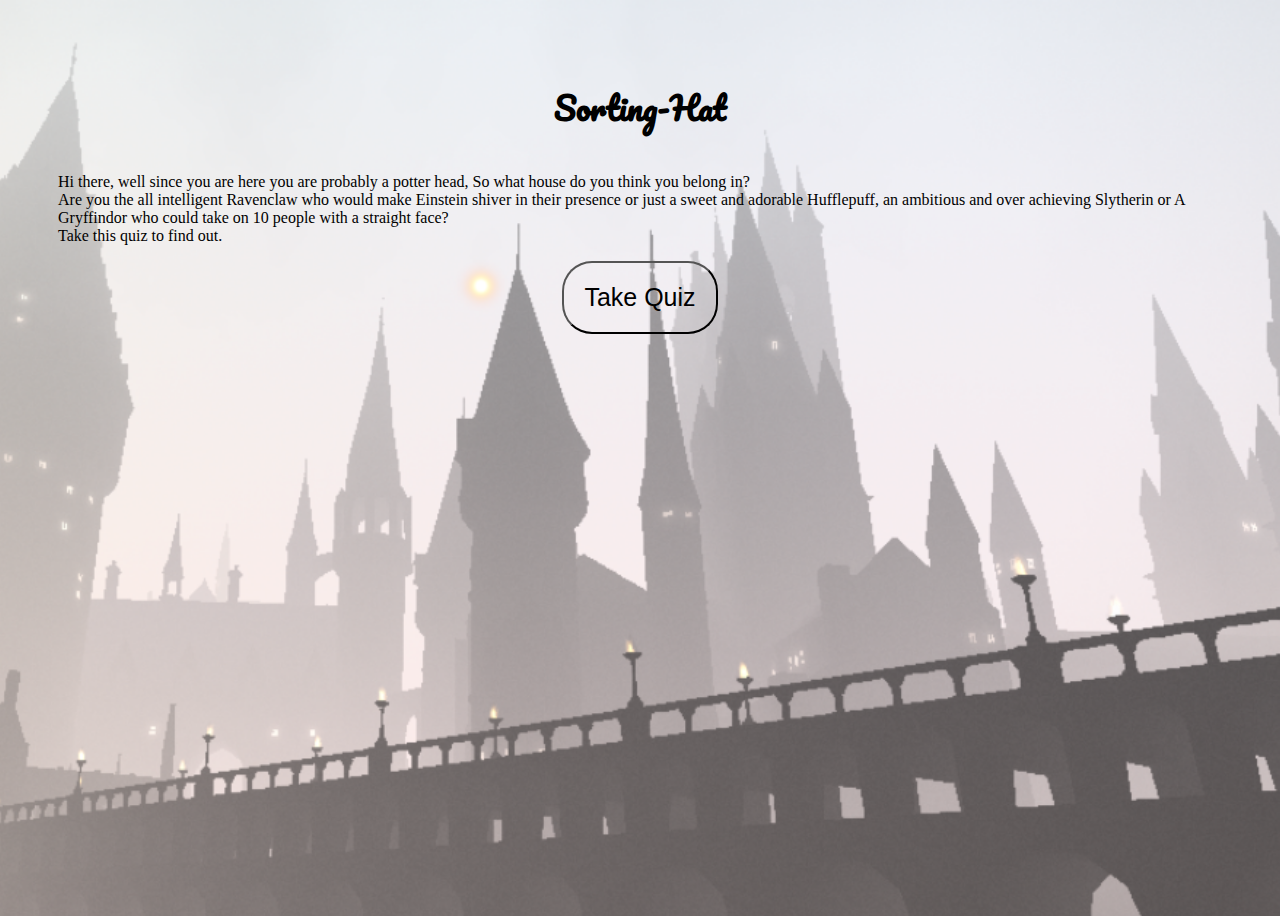
<file: index.html>
<!DOCTYPE html>
<html lang="en">

<head>
    <title>HP Sorting-hat Quiz</title>
    <link href="https://fonts.googleapis.com/css?family=Roboto" rel="stylesheet">
    <link rel="preconnect" href="https://fonts.gstatic.com">
<link href="https://fonts.googleapis.com/css2?family=Pacifico&display=swap" rel="stylesheet">
    <link rel="stylesheet" href="style-cover.css">
</head>

<body>
    <div class="text-wrapper">
        <h1 class="heading">
            Sorting-Hat
        </h1>
        <p>
            Hi there, well since you are here you are probably a potter head, So what house do you think you belong in?
            <br>
            Are you the all intelligent Ravenclaw who would make Einstein shiver in their presence or just a sweet and adorable Hufflepuff, an ambitious and over achieving Slytherin or A Gryffindor who could take on 10 people with a straight face?
            <br>
            Take this quiz to find out.
        </p>
        <a href="Quiz.html">
            <Button class="button" >
                Take Quiz
          </Button>
        </a> 
       
    </div>

</body>

</html>
</file>
<file: style-cover.css>
body{
    background-image: url("hogwarts.png");
    background-size: cover;
    max-width: 100vw;
    min-height:900px !important;
    background-position: center;
    background-repeat: no-repeat;
}
.text-wrapper{
    padding: 50px;
    display: flex;
    flex-direction: column;
    justify-content: center;
    align-items: center;

}
h1{
    font-family: 'Pacifico', cursive;
}
.button{
    background-color: transparent;
    padding: 20px;
    font-size: 25px;
    border-radius: 30px;
    cursor: pointer;
}
 .button:hover{
     font-size:30px;
     margin:2px;
     border: 1px solid black
 }
</file>
